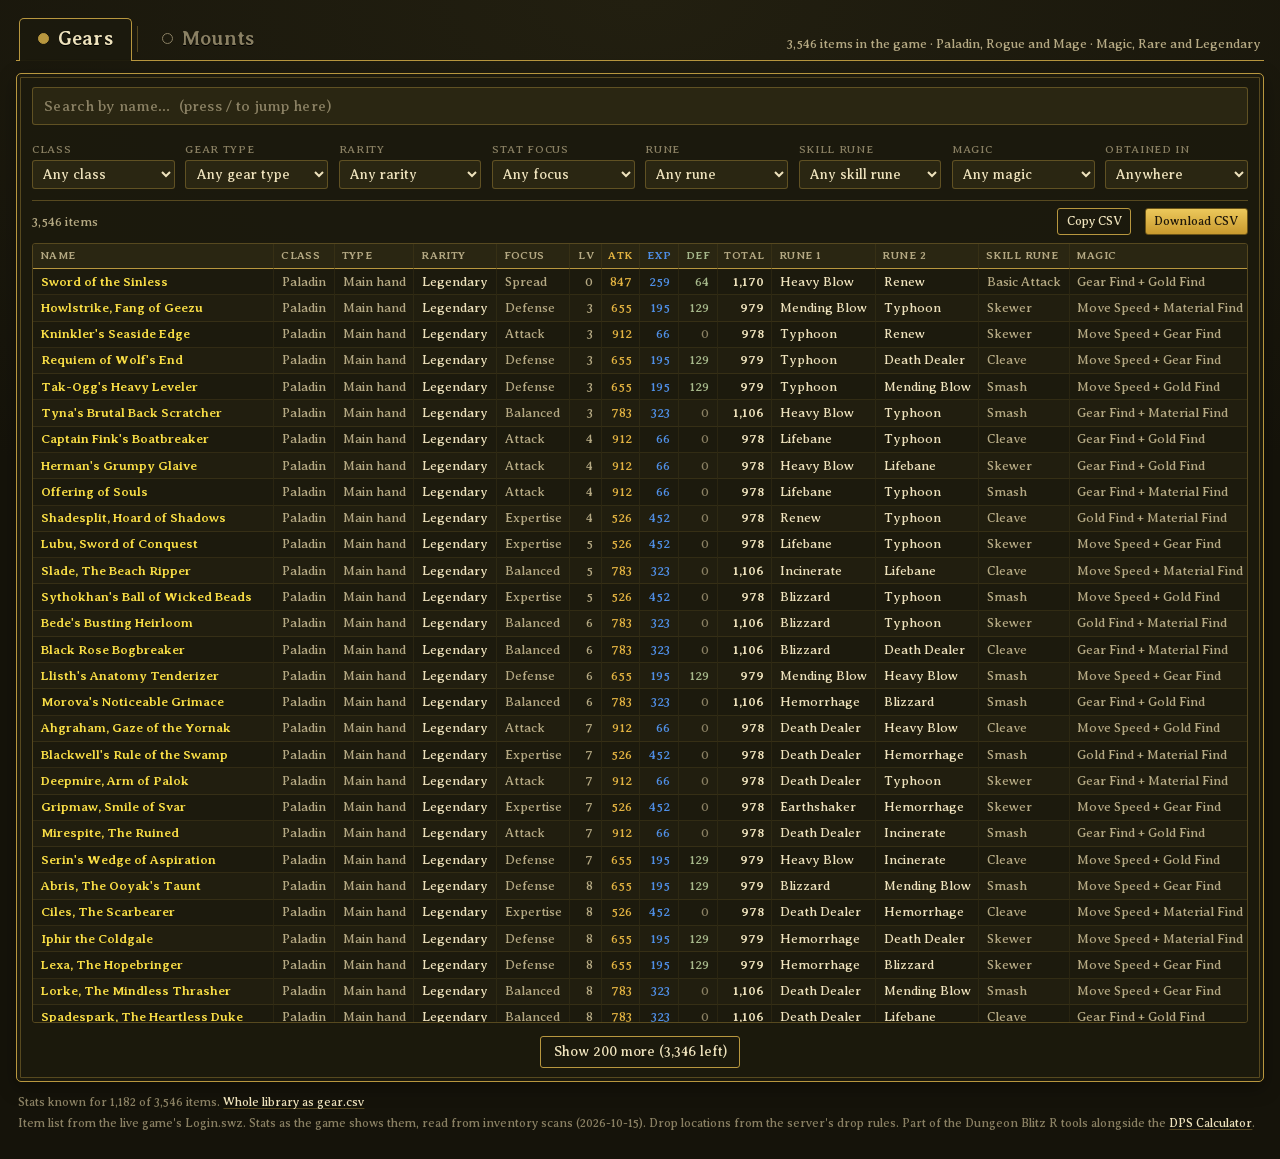
<file: index.html>
<!doctype html>
<html lang="en">
<head>
<meta charset="utf-8">
<meta name="viewport" content="width=device-width, initial-scale=1, viewport-fit=cover">
<title>DB Gear Library</title>
<meta name="description" content="Every gear item in Dungeon Blitz in one table: class, type, rarity, focus, stats, runes, skill rune and magic.">
<link rel="stylesheet" href="app/gearlib.css">
</head>
<body>
<div class="page" id="page">
  <header class="top">
    <nav class="tabs" aria-label="Library">
      <a class="tab on" href="./" aria-current="page">Gears</a>
      <span class="tabsep" aria-hidden="true"></span>
      <a class="tab" href="mounts.html">Mounts</a>
    </nav>
    <p class="sub" id="summary">Loading the game's gear list…</p>
  </header>

  <section class="panel results" aria-label="Gear">
    <div class="searchrow">
      <label class="visually-hidden" for="q">Search gear by name</label>
      <input id="q" type="search" autocomplete="off" spellcheck="false" placeholder="Search by name…  (press / to jump here)">
    </div>
    <div class="filterbar" id="filterbar"></div>
    <div class="head reshead">
      <span class="sub" id="count"></span>
      <button class="linkbtn" id="clearAll" type="button" hidden>Clear filters</button>
      <button class="linkbtn" id="sortReset" type="button" hidden>Default order</button>
      <span class="spacer"></span>
      <button class="btn" id="copyCsv" type="button" title="Copy every matching row as CSV, to paste into a spreadsheet">Copy CSV</button>
      <button class="btn primary" id="saveCsv" type="button" title="Save every matching row as a .csv file" hidden>Download CSV</button>
    </div>
    <div class="tablewrap" id="tablewrap">
      <table class="grid" id="grid">
        <thead><tr id="gridHead"></tr></thead>
        <tbody id="list"></tbody>
      </table>
    </div>
    <button class="btn more" id="more" type="button" hidden>Show more</button>
  </section>

  <footer class="foot">
    <span><span id="dataNote"></span> <a href="gear.csv">Whole library as gear.csv</a></span>
    <span>Item list from the live game's Login.swz. Stats as the game shows them, read from inventory scans (2026-10-15). Drop locations from the server's drop rules. Part of the Dungeon Blitz R tools alongside the <a href="https://killssingkurisu.github.io/db-dps-calculator/">DPS Calculator</a>.</span>
  </footer>
</div>

<div class="toast" id="toast" role="status" hidden></div>

<script src="app/data/gear-data.js"></script>
<script src="app/data/seed-scans.js"></script>
<script src="app/model.js"></script>
<script src="app/filters.js"></script>
<script src="app/gearlib.js"></script>
</body>
</html>
</file>
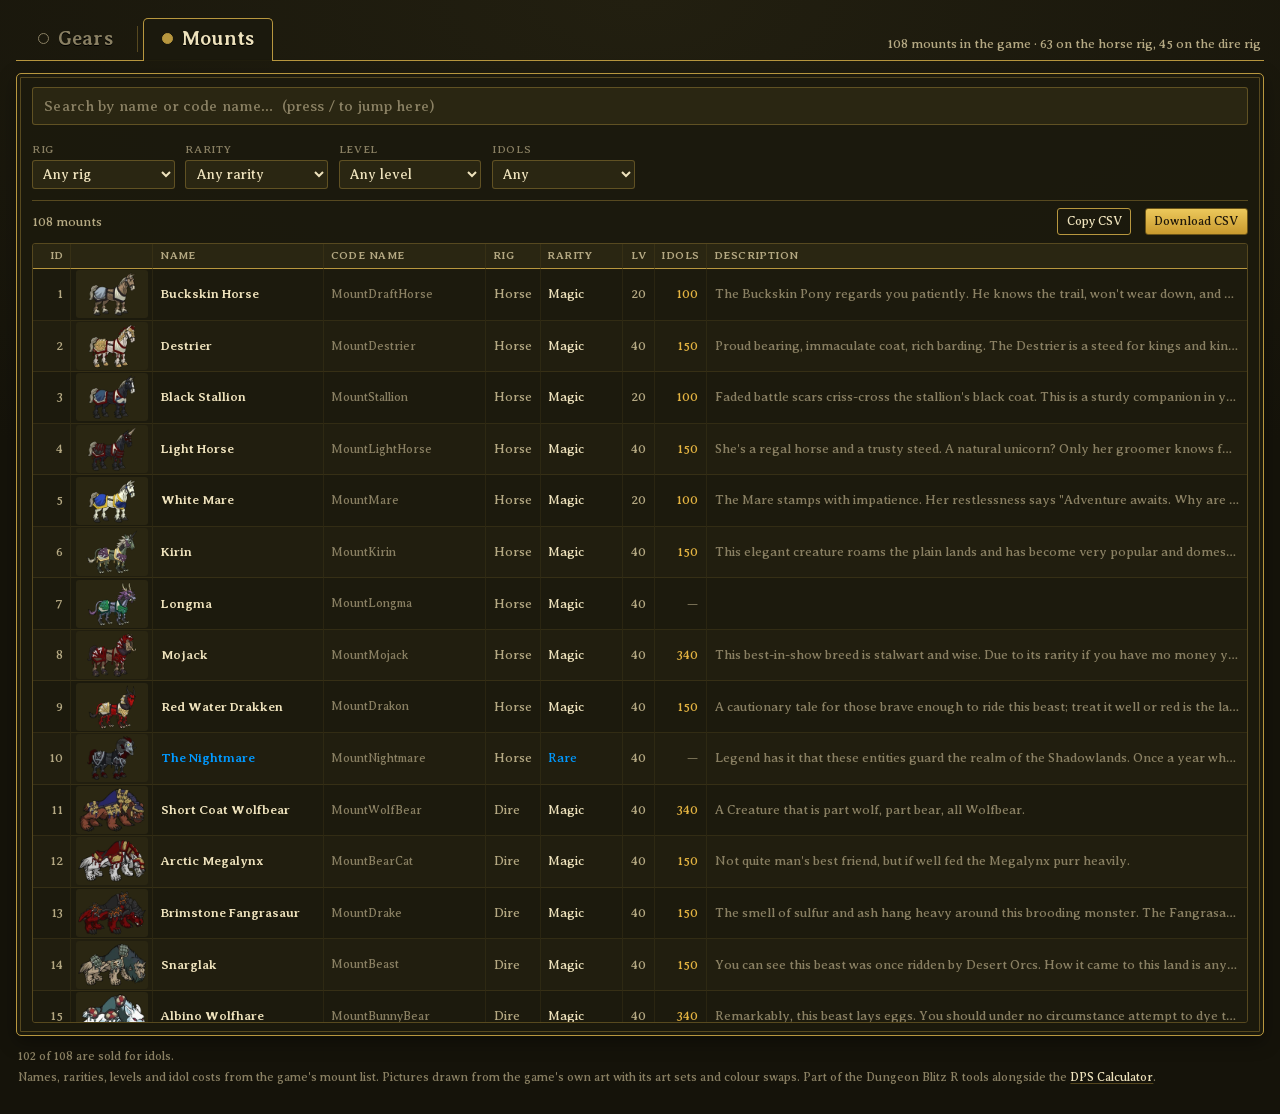
<file: mounts.html>
<!doctype html>
<html lang="en">
<head>
<meta charset="utf-8">
<meta name="viewport" content="width=device-width, initial-scale=1, viewport-fit=cover">
<title>DB Mounts</title>
<meta name="description" content="Every mount in Dungeon Blitz with its picture, name, rarity, level and idol cost.">
<link rel="stylesheet" href="app/gearlib.css">
</head>
<body>
<div class="page" id="page">
  <header class="top">
    <nav class="tabs" aria-label="Library">
      <a class="tab" href="./">Gears</a>
      <span class="tabsep" aria-hidden="true"></span>
      <a class="tab on" href="mounts.html" aria-current="page">Mounts</a>
    </nav>
    <p class="sub" id="summary">Loading the game's mounts…</p>
  </header>

  <section class="panel results" aria-label="Mounts">
    <div class="searchrow">
      <label class="visually-hidden" for="q">Search mounts by name</label>
      <input id="q" type="search" autocomplete="off" spellcheck="false" placeholder="Search by name or code name…  (press / to jump here)">
    </div>
    <div class="filterbar" id="filterbar"></div>
    <div class="head reshead">
      <span class="sub" id="count"></span>
      <button class="linkbtn" id="clearAll" type="button" hidden>Clear filters</button>
      <button class="linkbtn" id="sortReset" type="button" hidden>Default order</button>
      <span class="spacer"></span>
      <button class="btn" id="copyCsv" type="button" title="Copy every matching mount as CSV, to paste into a spreadsheet">Copy CSV</button>
      <button class="btn primary" id="saveCsv" type="button" title="Save every matching mount as a .csv file" hidden>Download CSV</button>
    </div>
    <div class="tablewrap" id="tablewrap">
      <table class="grid mgrid" id="grid">
        <thead><tr id="gridHead"></tr></thead>
        <tbody id="list"></tbody>
      </table>
    </div>
  </section>

  <footer class="foot">
    <span id="dataNote"></span>
    <span>Names, rarities, levels and idol costs from the game's mount list. Pictures drawn from the game's own art with its art sets and colour swaps. Part of the Dungeon Blitz R tools alongside the <a href="https://killssingkurisu.github.io/db-dps-calculator/">DPS Calculator</a>.</span>
  </footer>
</div>

<div class="toast" id="toast" role="status" hidden></div>

<script src="app/data/mount-data.js"></script>
<script src="app/mounts.js"></script>
</body>
</html>
</file>
<file: app/gearlib.css>
/* Layout: a search bar over two panels (filters left, gear list right), dressed like the
   DPS meter: ink panels in brass frames, parchment text, cyan for what you picked. */
@font-face { font-family: "DB Averia"; src: url("fonts/averia-serif-libre-400.woff2") format("woff2"); font-weight: 400; font-display: swap; }
@font-face { font-family: "DB Averia"; src: url("fonts/averia-serif-libre-700.woff2") format("woff2"); font-weight: 700; font-display: swap; }

:root {
  --ground: #15130a;
  --ink: rgba(28, 26, 13, 0.96);
  --ink-solid: #1c1a0d;
  --well: #2a2612;
  --well-hi: #353018;
  --parch: #eee2bc;
  --parch-dim: #b5a983;
  --parch-faint: #8a8063;
  --brass: #b8973f;
  --brass-dim: rgba(184, 151, 63, 0.38);
  --cyan: #00ccff;
  --cyan-well: #0b4357;
  --citrine: #e3b341;
  --sapphire: #4f8fe6;
  --def: #a7b98c;
  --alarm: #d6453d;
  --alarm-well: #4a1712;
  --legendary: #f8dd45;
  --rare: #0099ff;
  --magic: #eee2bc;
  --font: "DB Averia", Georgia, "Times New Roman", serif;
  --fs: 15px;
  color-scheme: dark;
}

* { box-sizing: border-box; }
html, body { margin: 0; }
body {
  background: var(--ground) radial-gradient(120% 70% at 50% 0%, #221f10 0%, var(--ground) 70%) no-repeat;
  color: var(--parch); font-family: var(--font); font-size: var(--fs); line-height: 1.4;
  -webkit-font-smoothing: antialiased; min-height: 100%;
}
[hidden] { display: none !important; }
a { color: var(--parch); text-decoration-color: var(--brass-dim); text-underline-offset: 0.15em; }
a:hover { text-decoration-color: var(--brass); }
code, kbd { font-family: var(--font); }
.visually-hidden { position: absolute; width: 1px; height: 1px; overflow: hidden; clip: rect(0 0 0 0); white-space: nowrap; }
button, input, select { font: inherit; color: inherit; }
:focus-visible { outline: 2px solid var(--cyan); outline-offset: 1px; }

.page { max-width: 1480px; margin: 0 auto; padding-inline: 16px; padding-block: 18px 28px; display: flex; flex-direction: column; gap: 12px; }

/* ---------- panels, as on the meter ---------- */
.panel {
  background: var(--ink); border: 1px solid var(--brass); border-radius: 5px;
  box-shadow: inset 0 0 0 3px var(--ink-solid), inset 0 0 0 4px var(--brass-dim), 0 6px 18px rgba(0, 0, 0, 0.35);
  padding: 0.9em 1em 0.85em; min-width: 0;
}
.head { display: flex; align-items: center; gap: 0.55em; min-height: 1.6em; }
.head h2 { margin: 0; font-size: 1.08em; font-weight: 700; letter-spacing: 0.01em; }
.sub { color: var(--parch-dim); font-size: 0.86em; margin: 0; }
.dot { width: 0.62em; height: 0.62em; border-radius: 50%; background: var(--brass); border: 1px solid var(--brass); flex: none; }

.btn {
  display: inline-flex; align-items: center; justify-content: center; cursor: pointer; padding: 0.42em 0.9em; border-radius: 3px;
  border: 1px solid var(--brass); background: transparent; color: var(--parch); font-weight: 700; font-size: 0.92em; white-space: nowrap;
}
.btn:hover { background: var(--well); }
.btn.primary { background: linear-gradient(#ecc85b, #c99a2e); color: #20180a; border-color: #6b5418; }
.btn.primary:hover { background: linear-gradient(#f5d670, #d6a737); }
.iconbtn { all: unset; cursor: pointer; color: var(--parch-dim); min-width: 1.6em; height: 1.6em; display: inline-grid; place-items: center; border-radius: 3px; font-size: 1em; flex: none; }
.iconbtn:hover { color: var(--parch); background: var(--well); }
.iconbtn:focus-visible { outline: 2px solid var(--cyan); }
.linkbtn { all: unset; cursor: pointer; color: var(--parch-dim); font-size: 0.84em; text-decoration: underline; text-decoration-color: var(--brass-dim); text-underline-offset: 0.15em; }
.linkbtn:hover { color: var(--parch); }
.linkbtn:focus-visible { outline: 2px solid var(--cyan); }

/* ---------- top bar: one tab per section (Gears | Mounts) ---------- */
.top { display: flex; align-items: flex-end; gap: 0.4em 1.2em; flex-wrap: wrap; border-bottom: 1px solid var(--brass); padding: 0 0.2em; }
.tabs { display: flex; align-items: stretch; gap: 0; }
.tab {
  display: inline-flex; align-items: center; gap: 0.45em; padding: 0.3em 0.9em 0.4em; margin-bottom: -1px;
  font-size: 1.32em; font-weight: 700; letter-spacing: 0.01em; color: var(--parch-faint); text-decoration: none;
  border: 1px solid transparent; border-bottom: 0; border-radius: 5px 5px 0 0; text-shadow: 0 1px 0 #000;
}
.tab::before { content: ""; width: 0.46em; height: 0.46em; border-radius: 50%; border: 1px solid currentColor; flex: none; }
.tab:hover { color: var(--parch); }
.tab.on { color: var(--parch); background: var(--ink); border-color: var(--brass); }
.tab.on::before { background: var(--brass); border-color: var(--brass); }
.tabsep { width: 1px; margin: 0.55em 0.35em 0.5em; background: var(--brass-dim); }
.top .sub { flex: 1; text-align: right; padding-bottom: 0.5em; min-width: 12em; }

/* ---------- name search ---------- */
.searchrow { padding-bottom: 0.6em; }
#q {
  width: 100%; min-width: 0; background: var(--well); border: 1px solid var(--brass-dim); border-radius: 3px;
  padding: 0.5em 0.75em; font-size: 1em; color: var(--parch); letter-spacing: 0.01em;
}
#q::placeholder { color: var(--parch-faint); }
#q:hover { border-color: var(--brass); }
#q:focus { outline: none; border-color: var(--cyan); box-shadow: 0 0 0 1px var(--cyan); }
#q.on { border-color: var(--cyan); }

/* ---------- dropdown filters ---------- */
.filterbar { display: grid; grid-template-columns: repeat(auto-fill, minmax(min(100%, 9.5em), 1fr)); gap: 0.5em 0.7em; padding-bottom: 0.75em; border-bottom: 1px solid var(--brass-dim); }
.fsel { display: flex; flex-direction: column; gap: 0.2em; min-width: 0; }
.fsel span { font-size: 0.74em; color: var(--parch-faint); letter-spacing: 0.06em; text-transform: uppercase; }
.fsel.on span { color: var(--cyan); }
.fsel select {
  width: 100%; min-width: 0; background: var(--well); border: 1px solid var(--brass-dim); border-radius: 3px; padding: 0.35em 0.45em;
  font-size: 0.92em; color: var(--parch); cursor: pointer;
}
.fsel select:hover { border-color: var(--brass); }
.fsel select:focus { outline: none; border-color: var(--cyan); box-shadow: 0 0 0 1px var(--cyan); }
.fsel.on select { border-color: var(--cyan); background: var(--cyan-well); color: #dff8ff; }
.fsel select option, .fsel select optgroup { background: var(--ink-solid); color: var(--parch); }
.spacer { flex: 1; }

/* ---------- results ---------- */
.results { display: flex; flex-direction: column; gap: 0.5em; }
.reshead { flex-wrap: wrap; gap: 0.5em 0.9em; }
.reshead .btn { font-size: 0.82em; padding: 0.3em 0.7em; font-weight: 400; }

/* The gear table: one line per item, like a spreadsheet. */
.tablewrap { overflow: auto; max-height: calc(100vh - 120px); min-height: 12em; border: 1px solid var(--brass-dim); border-radius: 3px;
  scrollbar-width: thin; scrollbar-color: var(--brass-dim) transparent; }
.grid { border-collapse: separate; border-spacing: 0; width: 100%; font-size: 0.86em; font-variant-numeric: tabular-nums; }
.grid th, .grid td { padding: 0.28em 0.6em; white-space: nowrap; text-align: left; border-bottom: 1px solid rgba(184, 151, 63, 0.14); vertical-align: middle; }
.grid td + td, .grid th + th { border-left: 1px solid rgba(184, 151, 63, 0.09); }
.grid thead th { position: sticky; top: 0; z-index: 2; background: var(--well); border-bottom: 1px solid var(--brass); padding: 0; }
.grid thead th button { all: unset; box-sizing: border-box; display: block; width: 100%; cursor: pointer; padding: 0.4em 0.6em; font-weight: 700;
  font-size: 0.86em; color: var(--parch-dim); letter-spacing: 0.04em; text-transform: uppercase; }
.grid thead th button:hover { color: var(--parch); background: var(--well-hi); }
.grid thead th button:focus-visible { outline: 2px solid var(--cyan); outline-offset: -2px; }
.grid thead th button.on { color: var(--cyan); }
.grid thead th button.atk-t:not(.on) { color: var(--citrine); }
.grid thead th button.exp-t:not(.on) { color: var(--sapphire); }
.grid thead th button.def-t:not(.on) { color: var(--def); }
.grid .n { text-align: right; }
.grid thead th.n button { text-align: right; }
.grid tbody tr.row td { background: var(--ink-solid); }
.grid tbody tr.row.alt td { background: #211e0f; }
.grid tbody tr.row:hover td { background: #2f2a15; }
.grid tbody tr.row.open td { background: var(--well); }
.grid td.c-name { position: sticky; left: 0; z-index: 1; max-width: 22em; overflow: hidden; text-overflow: ellipsis; }
.grid thead th.c-name { left: 0; z-index: 3; }
.grid td.c-name .l1 { appearance: none; background: none; border: 0; padding: 0; margin: 0; font: inherit; font-weight: 700; cursor: pointer; text-align: left; color: inherit; }
.grid td.c-name .l1.r-L { color: var(--legendary); }
.grid td.c-name .l1.r-R { color: var(--rare); }
.grid td.c-name .l1.r-M { color: var(--magic); }
.grid td.c-name .l1:hover { text-decoration: underline; text-decoration-color: var(--brass); text-underline-offset: 0.15em; }
.grid td.c-name .l1:focus-visible { outline: 2px solid var(--cyan); outline-offset: 1px; }
.grid td.c-attack { color: var(--citrine); }
.grid td.c-expertise { color: var(--sapphire); }
.grid td.c-defense { color: var(--def); }
.grid td.c-total { font-weight: 700; }
.grid td.zero, .grid .z { color: var(--parch-faint); }
.grid td.kind { opacity: 0.75; }
.grid td.c-class, .grid td.c-slot, .grid td.c-focus, .grid td.c-skill, .grid td.c-magic, .grid td.c-id, .grid td.c-level { color: var(--parch-dim); }
.grid td.c-owner { color: var(--parch); }
.grid .eq { color: var(--cyan); font-size: 0.8em; border: 1px solid var(--cyan); border-radius: 2px; padding: 0 0.2em; margin-left: 0.1em; }
.rune { white-space: nowrap; color: var(--parch); }
.rune.hit { color: var(--cyan); font-weight: 700; }
.grid tr.detailrow td { white-space: normal; background: var(--well); padding: 0; position: sticky; left: 0; }
.grid tr.detailrow .detail { max-width: 70em; }
.detail { padding: 0.45em 0.5em 0.85em; display: grid; grid-template-columns: repeat(auto-fit, minmax(min(100%, 17em), 1fr)); gap: 0.7em 1.5em; font-size: 0.88em; }
.detail h4 { margin: 0 0 0.25em; font-size: 0.85em; color: var(--parch-faint); letter-spacing: 0.05em; text-transform: uppercase; font-weight: 400; }
.detail dl { margin: 0; display: grid; grid-template-columns: max-content 1fr; gap: 0.15em 0.8em; }
.detail dt { color: var(--parch-dim); }
.detail dd { margin: 0; }
.detail p { margin: 0 0 0.3em; }
.detail .desc { color: var(--parch-dim); }
.detail .src { color: var(--parch-faint); font-size: 0.92em; }
.more { align-self: center; margin-top: 0.4em; font-weight: 400; }
.grid td.empty { padding: 1.4em 0.5em; color: var(--parch-dim); text-align: center; white-space: normal; background: none; }
.empty .ex { margin-top: 0.4em; }

/* ---------- mounts: a compact table, one line per mount ---------- */
.mgrid td { padding-block: 0.12em; }
.mgrid td.c-pic { width: 4.9em; padding: 0.1em 0.35em; }
.mgrid .pic { display: block; width: 72px; height: 48px; border-radius: 3px; background: var(--well); }
.mgrid tbody tr.row:hover .pic, .mgrid tbody tr.row.open .pic { background: var(--well-hi); }
.mgrid .picbtn { all: unset; display: block; cursor: pointer; border-radius: 3px; }
.mgrid .picbtn:focus-visible { outline: 2px solid var(--cyan); outline-offset: 1px; }
.mgrid td.c-key { color: var(--parch-faint); font-size: 0.92em; }
.mgrid td.c-rig, .mgrid td.c-level { color: var(--parch-dim); }
.mgrid td.c-idols { color: var(--citrine); }
.mgrid td.c-name { left: 0; }
.mgrid td.c-desc { width: 100%; max-width: 0; overflow: hidden; text-overflow: ellipsis; color: var(--parch-faint); }
.mgrid td.c-rarity.r-L { color: var(--legendary); }
.mgrid td.c-rarity.r-R { color: var(--rare); }
.mdetail { max-width: calc(100vw - 72px); display: flex; gap: 0.6em 1.2em; padding: 0.5em 0.6em 0.8em; align-items: flex-start; flex-wrap: wrap; font-size: 0.88em; }
.mdetail img { width: 240px; max-width: 100%; height: auto; aspect-ratio: 3 / 2; flex: none; border-radius: 4px; background: var(--ink-solid); border: 1px solid var(--brass-dim); }
.mdetail .txt { flex: 1; min-width: min(100%, 16em); max-width: 46em; display: flex; flex-direction: column; gap: 0.35em; }
.mdetail .desc { color: var(--parch); margin: 0; }
.mdetail .desc.none { color: var(--parch-faint); }
.mdetail dl { margin: 0; display: grid; grid-template-columns: max-content 1fr; gap: 0.1em 0.9em; }
.mdetail dt { color: var(--parch-faint); }
.mdetail dd { margin: 0; color: var(--parch-dim); }

.foot { display: flex; flex-wrap: wrap; gap: 0.3em 1.5em; justify-content: space-between; font-size: 0.8em; color: var(--parch-faint); padding: 0 0.2em; }

/* ---------- drop + toast ---------- */
.drop { position: fixed; inset: 0; z-index: 50; display: grid; place-items: center; background: rgba(10, 9, 4, 0.72); pointer-events: none; }
.drop > div { border: 2px dashed var(--brass); border-radius: 8px; padding: 2em 3em; background: var(--ink); display: flex; flex-direction: column; gap: 0.3em; align-items: center; text-align: center; }
.drop b { font-size: 1.2em; }
.drop span { color: var(--parch-dim); font-size: 0.9em; }
.toast { position: fixed; left: 50%; bottom: calc(env(safe-area-inset-bottom, 0px) + 16px); transform: translateX(-50%); z-index: 60; max-width: min(92vw, 34em);
  background: var(--ink-solid); border: 1px solid var(--brass); border-radius: 4px; padding: 0.55em 0.9em; font-size: 0.9em; box-shadow: 0 6px 18px rgba(0, 0, 0, 0.5); }
.toast.bad { border-color: var(--alarm); color: #f6c9c3; }

/* ---------- narrow ---------- */
@media (max-width: 820px) {
  :root { --fs: 14px; }
}
@media (max-width: 600px) {
  .tablewrap { max-height: 75vh; }
  .grid td.c-name { max-width: 12em; }
  .tab { font-size: 1.15em; padding-inline: 0.65em; }
  .top .sub { text-align: left; }
}
@media (prefers-reduced-motion: reduce) { * { transition: none !important; animation: none !important; } }
</file>
